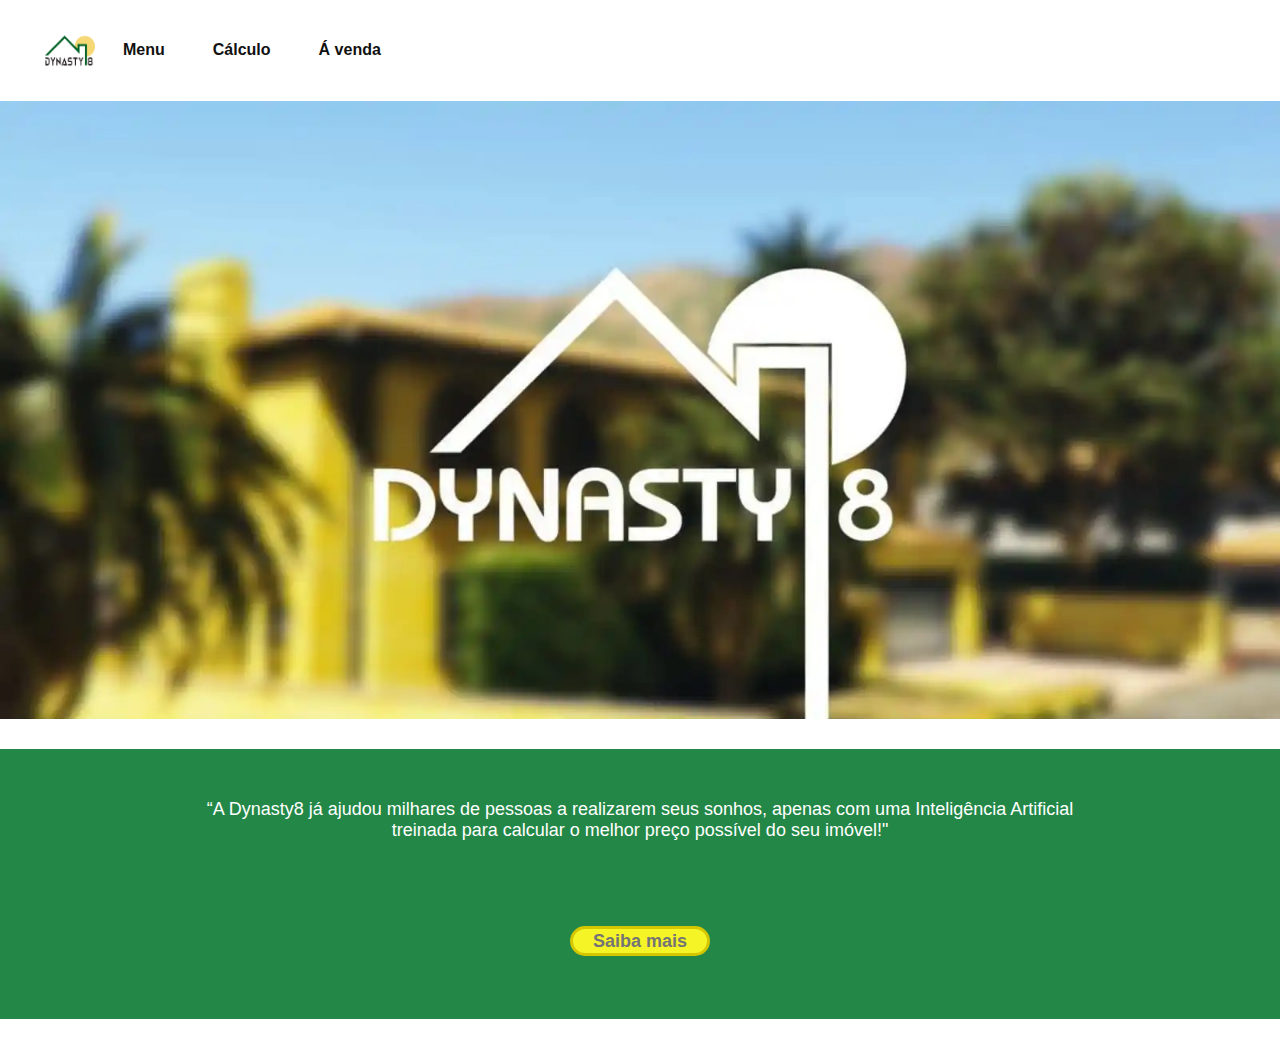
<file: myptoject/index.html>
<html>
    <head>
        <meta name="viewport" content="width=device-width, initial-scale=1.0">
        <title>Dynasty8 Imóveis</title>
        <link rel="icon" href="icon.png">
        <link rel="stylesheet" href="style.css">
    </head>
    <body>
        <header>
            <div id="logod"><img id="logoi" src="icon.png" width="50px"></div>
            <nav>
                <ul>
                    <li><a href="#">Menu</a></li>
                    <li><a href="calculo.html">Cálculo</a></li>
                    <li><a href="#">Á venda</a></li>
                </ul>
            </nav>
        </header>
        <section id="secim"><img src="imagem.jpg" width="100%"></section>
        <section class="section-item">
            <div class="content-item">
                <div class="content">
                    <p class="text">“A Dynasty8 já ajudou milhares de pessoas a realizarem seus sonhos, apenas com uma Inteligência Artificial treinada para calcular o melhor preço possível do seu imóvel!"</p>
                </div>
                <div class="db">
                    <button id="saibamais">Saiba mais</button>
                </div>
            </div>
        </section>
    </body>
</html>
</file>
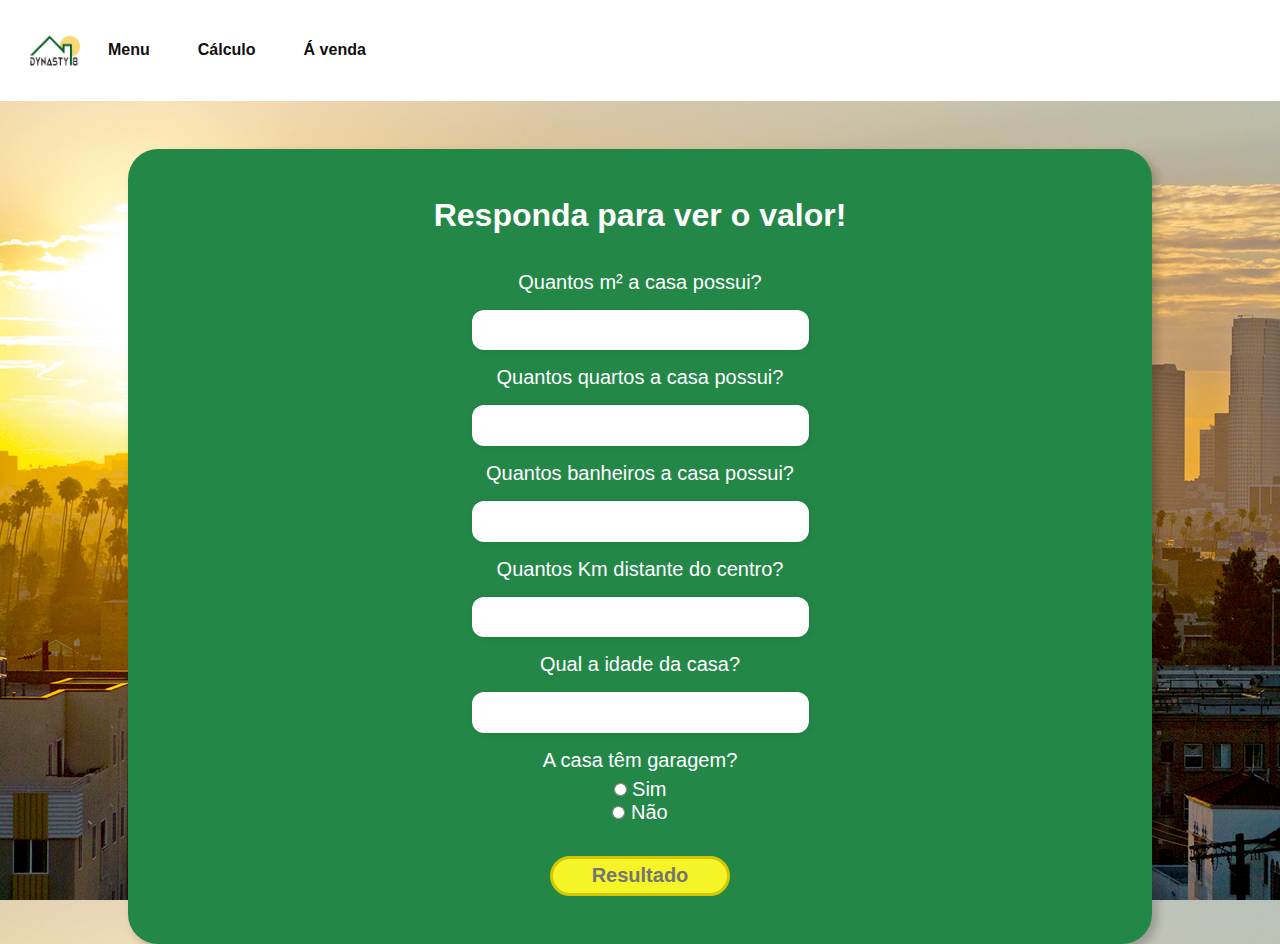
<file: myptoject/calculo.html>
<html>
    <head>
        <meta name="viewport" content="width=device-width, initial-scale=1.0">
        <title>Dynasty8 Imóveis</title>
        <link rel="icon" href="icon.png">
        <link rel="stylesheet" href="style2.css">
        <script src="script.js"></script>
    </head>
    <body>
        <header>
            <div id="logod"><img id="logoi" src="icon.png" width="50px"></div>
            <nav>
                <ul>
                    <li><a href="index.html">Menu</a></li>
                    <li><a href="#">Cálculo</a></li>
                    <li><a href="#">Á venda</a></li>
                </ul>
            </nav>
        </header>
        <div class="container">
            <div class="title">
                <h1>Responda para ver o valor!</h1>
            </div>
            <div>
                <label class="q">
                    <p>Quantos m² a casa possui?</p>
                    <input type="number" class="c" id="m2">
                </label>
            </div>
            <div>
                <label class="q">
                    <p>Quantos quartos a casa possui?</p>
                    <input type="number" class="c" id="quartos">
                </label>
            </div>
            <div>
                <label class="q">
                    <p>Quantos banheiros a casa possui?</p>
                    <input type="number" class="c" id="banheiros">
                </label>
            </div>
            <div>
                <label class="q">
                    <p>Quantos Km distante do centro?</p>
                    <input type="number" class="c" id="distancia">
                </label>
            </div>
            <div>
                <label class="q">
                    <p>Qual a idade da casa?</p>
                    <input type="number" class="c" id="idade">
                </label>
            </div>
            <div>
                <p id="p">A casa têm garagem?</p>
                <label class="q">
                    <input type = "radio" name="garagem" value="1" id="garagemSim"> Sim
                </label>
                <label class="q">
                    <input type = "radio" name="garagem" value="0" id="garagemNao"> Não
                </label>
            </div>
            <div>
                <button id="rslt" onclick="enviarDados()">Resultado</button>
            </div>
        </div>
    </body>
</html>
</file>
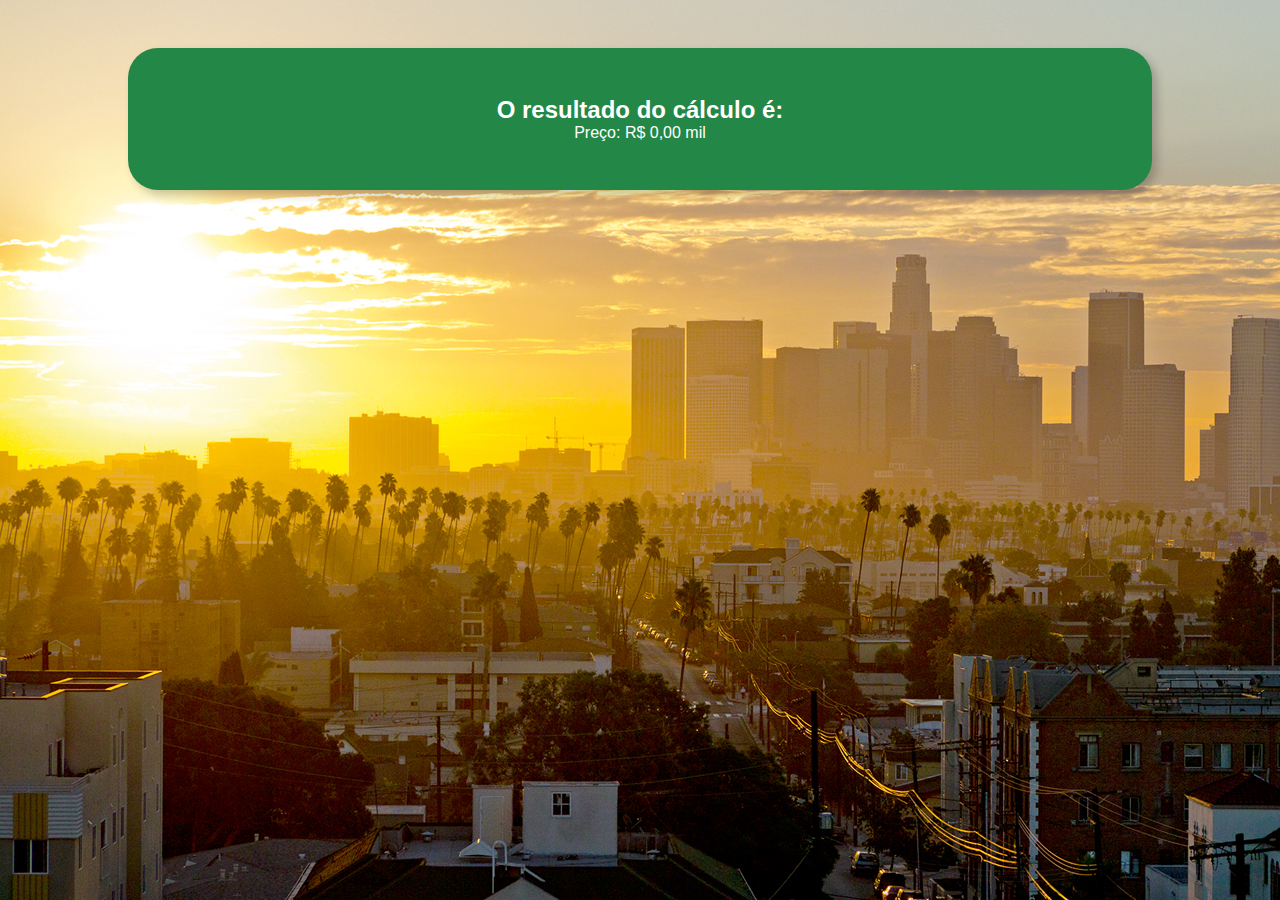
<file: myptoject/resultado.html>
<!DOCTYPE html>
<html lang="pt-BR">
<head>
    <meta charset="UTF-8">
    <meta name="viewport" content="width=device-width, initial-scale=1.0">
    <link rel="icon" href="icon.png">
    <title>Dynasty8 Imóveis</title>
    <link rel="stylesheet" href="style2.css">
</head>
<body>
    <div class="container">
        <h2>O resultado do cálculo é: </h2>
        <p id="precoPrevisto">Carregando...</p>
    </div>


    <script>
        // Recuperar o valor previsto do sessionStorage
        const precoPrevisto = sessionStorage.getItem("preco_previsto");

        // Formatar o valor como moeda com duas casas decimais
        const precoFormatado = Number(precoPrevisto).toLocaleString('pt-BR', {
            style: 'currency',
            currency: 'BRL',
            minimumFractionDigits: 2,
            maximumFractionDigits: 2
        });

        // Exibir o valor no elemento HTML
        document.getElementById("precoPrevisto").innerText = `Preço: ${precoFormatado} mil`;
    </script>
</body>
</html>
</file>
<file: myptoject/style.css>
* {
    margin: 0;
    padding: 0;
    box-sizing: border-box;
}
header {
    display: flex;
    justify-content: left;
    align-items: center;
    background-color: #fff;
    color: #111;
    padding: 17px 30px;
    margin-left: 15px;
}
nav ul {
    list-style: none;
    display: flex;
}

nav ul li {
    margin: 0 20px;
}

nav ul li a {
    text-decoration: none;
    color: #111;
    font-family: "Arial";
    font-weight: bold;
    font-size: 16px;
    text-align: left;
    justify-items: left;
    margin-left: 8px;
}
/*------------------------------ corpo ------------------------------------------*/
.section-item{
    padding: 30 0px;
}
.content-item{
    align-items: center;
    background-color: #238847;
    width: 100%;
    height: 30%;
    margin-bottom:10px;
}
.content{
    text-align: center;
    position: center;
    align-content: center;
    display: flex;
    font-family: "Arial";
    color:#1e3932;
    font-size: 18px;
}
.text{
    margin-top: 50px;
    margin-bottom: 20px;
    position: center;
    margin-left:15%;
    margin-right:15%;
    color: #fff;
}
.db{
    align-items: center;
    align-content: center;
    text-align: center;
    background-color: #238847;
    width: 100%;
    height: 50%;
}

#saibamais{
    height:30px;
    width:140px;
    margin-top: 2%;
    background-color: #f4f427;
    border: #d4c600 solid 3px;
    color: #757474;
    border-radius: 25px;
    font-size: 18px;
    font-weight: bold;
}
</file>
<file: myptoject/style2.css>
* {
    margin: 0;
    padding: 0;
    box-sizing: border-box;
    font-family: Arial;
}
header {
    display: flex;
    justify-content: left;
    align-items: center;
    background-color: #fff;
    color: #111;
    padding: 17px 30px;
}
nav ul {
    list-style: none;
    display: flex;
}

nav ul li {
    margin: 0 20px;
}

nav ul li a {
    text-decoration: none;
    color: #111;
    font-weight: bold;
    font-size: 16px;
    text-align: left;
    justify-items: left;
    margin-left: 8px;
}

/*------------------------------------------ corpo --------------------------------------------------------------------*/
body{
    background-image: url('city.jpg');
    width: 100%;
    height: 100%;
}

.container{
    height: auto;
    width: 80%;
    padding: 3rem;
    margin-left: 10%;
    margin-top: 3rem;
    background-color: #238847;
    color: #fff;
    display: flex;
    flex-direction: column;
    box-shadow: 5px 5px 10px rgba(0, 0, 0, .212);
    align-items: center;
    border-radius: 30px;

}
.title{
    position: center;
    text-align: center;
    margin-bottom: 4%;
}

.q{
    display:block;
    font-size: 20px;
    align-items: center;
    text-align: center;
    justify-content: center;
}

.c{
    margin: 1rem 0;
    padding: 0.8rem 5rem;
    border: none;
    border-radius: 12px;
    box-shadow: 1px 1px 6px #0000001c;
}

#p{
    font-size: 20px;
    margin-bottom: 3%;
}

#rslt{
    height:40px;
    width:180px;
    margin-top: 2rem;
    background-color: #f4f427;
    border: #d4c600 solid 3px;
    color: #757474;
    border-radius: 25px;
    font-size: 20px;
    font-weight: bold;
}
</file>
